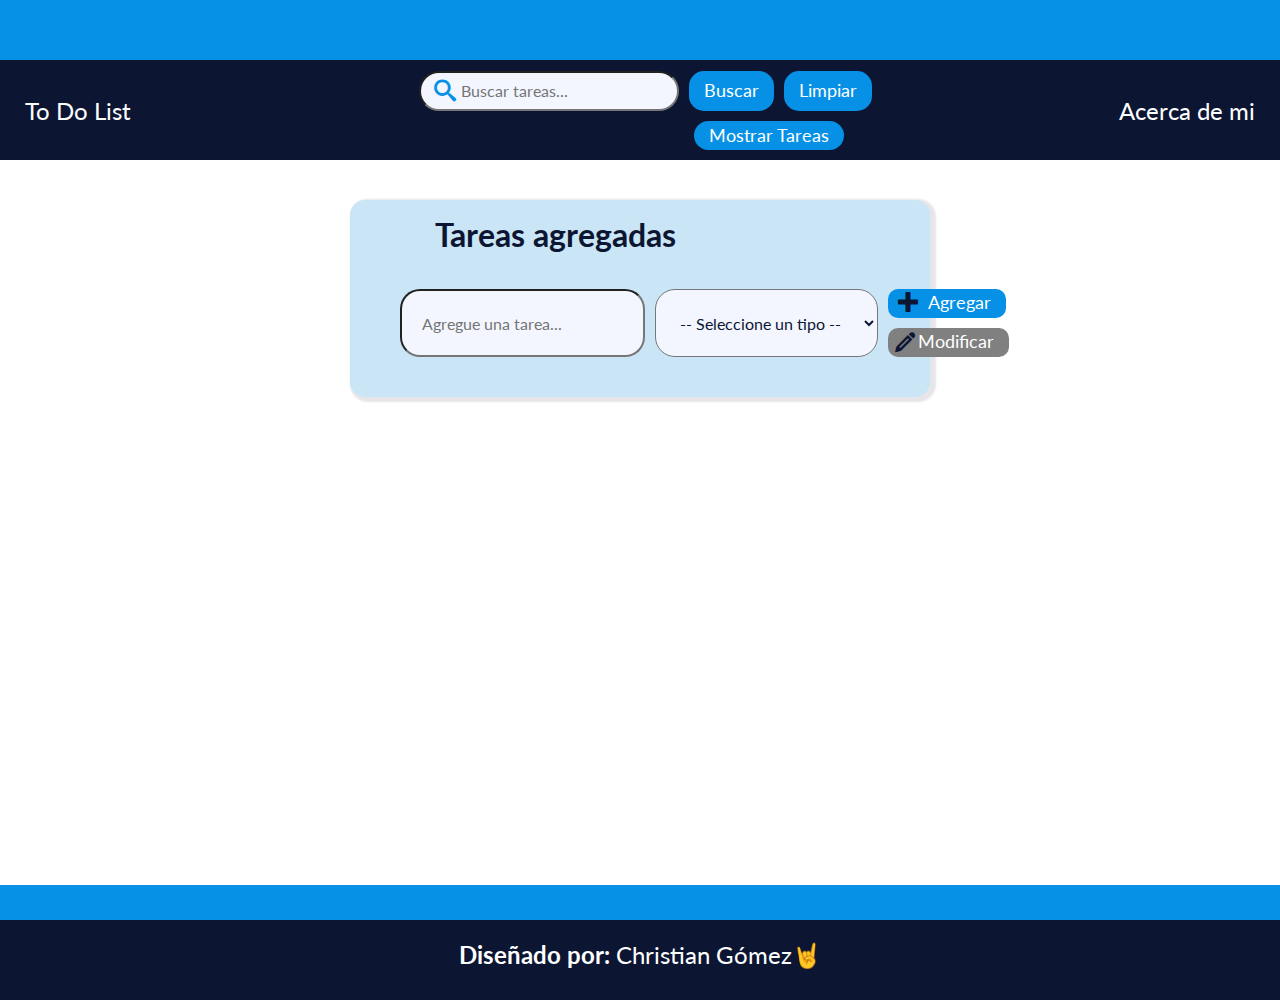
<file: front-end/index.html>
<!DOCTYPE html>
<html lang="en">
<head>
    <meta charset="UTF-8">
    <meta http-equiv="X-UA-Compatible" content="IE=edge">
    <meta name="viewport" content="width=device-width, initial-scale=1.0">
    <link rel="preconnect" href="https://fonts.gstatic.com">
    <link href="https://fonts.googleapis.com/css2?family=Lato:ital,wght@0,300;0,400;1,300;1,400&display=swap" rel="stylesheet">
    <link rel="stylesheet" href="./css/style.css">
    <link rel="stylesheet" href="./assets/fonts/style.css">
    <title>Tasks - To Do</title>
</head>
<body>
    <header>
        <section class="header-section"></section>
        <nav class="header-nav">
            <div class="header-nav_title">To Do List</div>
            <div class="header-nav_buttons">
                <form id="search_form">
                    <div class="header-nav_title_input_Search">
                        <i class="icon-search"></i>
                        <input type="search" id="seekTask" placeholder="Buscar tareas..." class="header-nav_input">
                    </div>
                    <button type="submit" class="header-nav_button">Buscar</button>
                    <button id="clean" class="header-nav_button">Limpiar</button>
                </form>
                <button id="show" class="header-nav_button">Mostrar Tareas</button>
            </div>
            <div class="header-nav_about"><a href="#">Acerca de mi</a></div>
        </nav>
    </header>
    <main>
        <div class="main-div_title">
            <span class="icon-list"></span>
            <h1>Tareas agregadas</h1>
        </div>
        <div class="main-div_inputs">
            <form id="tasks_form">
                <input type="text" id="task" placeholder="Agregue una tarea..." required>
                <select id="task_type">
                    <option value="novalido">-- Seleccione un tipo --</option>
                    <option value="Universidad">Universidad</option>
                    <option value="Trabajo">Trabajo</option>
                    <option value="Personal">Personal</option>
                </select>
                <div class="main-div_inputs_plus_button">
                    <span class="icon-plus"></span>
                    <input type="submit" value="Agregar" id="idbotton" class="buttons">
                    <span class="icon-pencil"></span>
                    <input type="button" value="Modificar" id="update_data">
                </div>
            </form>
        </div>
        <div id="tasks_type_list"></div>
        <!-- <div id="tasks_without_type_list" class="main-div_list2"></div> -->
        <!-- <div class="main-div_list">
            <div class="main-div_list_check" id="${i}">
                <input type="checkbox" id="cbox${i}" class="checkbox">
                <label for="cbox">${arrayTareas[i].tarea}</label>
            </div>
            <div class="main-div_list_items">
                <div class="main-div_list_tipo">
                    <label for="tipo">${arrayTareas[i].tipo}</label>
                </div>
                <div class="main-div_list_buttons_update">
                    <span class="icon-loop"></span>
                    <button class="actualizar" id="actualizar${[i]}">Actualizar</button>
                </div>
                <div class="main-div_list_buttons_delete">
                    <span class="icon-bin"></span>
                    <button class="borrar" id="borrar${[i]}">Borrar</button>
                </div>
            </div>
        </div> -->
        <!-- <div class="main-div_list2">
            <div class="main-div_list_check" id="${i}">
                <input type="checkbox" id="cbox${i}" class="checkbox">
                <label for="cbox1">${arrayTareas[i].tarea}</label>
            </div>
            <div class="main-div_list_items">
                <div class="main-div_list_tipo">
                <label for="tipo" style="visibility: hidden;">${arrayTareas[i].tipo}</label>
                </div>
                <div class="main-div_list_buttons_update">
                    <span class="icon-loop"></span>
                    <button class="actualizar" id="actualizar${[i]}">Actualizar</button>
                </div>
                <div class="main-div_list_buttons_delete">
                    <span class="icon-bin"></span>
                    <button class="borrar" id="borrar${[i]}">Borrar</button>
                </div>
            </div>
        </div> -->
    
    </main>
    <footer>
            <p> <strong>Diseñado por:</strong> Christian Gómez🤘</p>
    </footer>
    <script src="./scripts/app.js"></script>
</body>
</html>
</file>
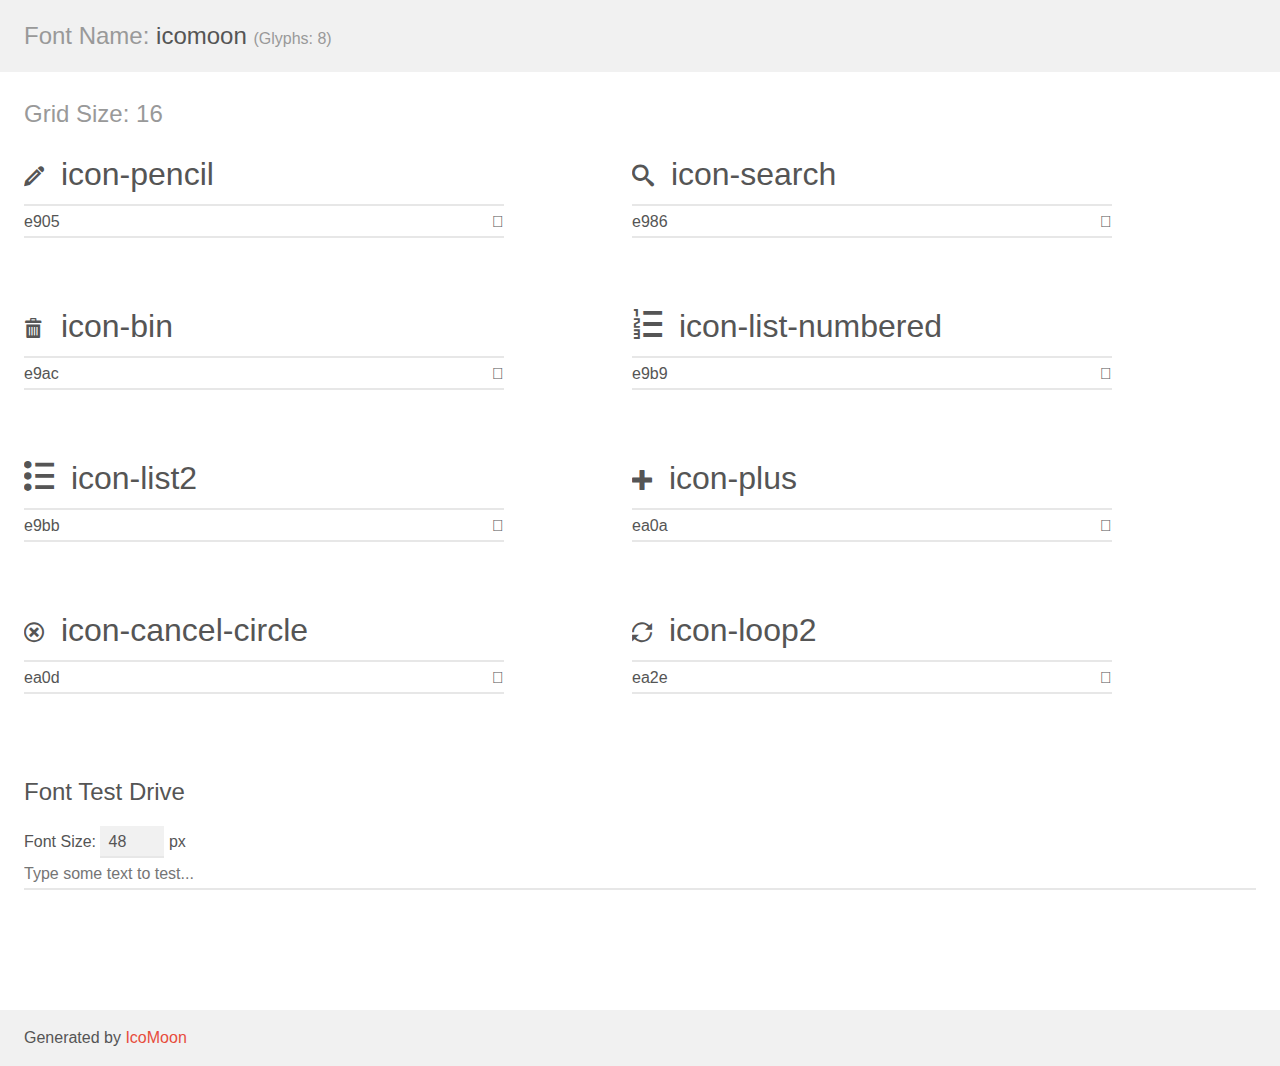
<file: front-end/assets/fonts/demo.html>
<!doctype html>
<html>
<head>
    <meta charset="utf-8">
    <title>IcoMoon Demo</title>
    <meta name="description" content="An Icon Font Generated By IcoMoon.io">
    <meta name="viewport" content="width=device-width, initial-scale=1">
    <link rel="stylesheet" href="demo-files/demo.css">
    <link rel="stylesheet" href="style.css"></head>
<body>
    <div class="bgc1 clearfix">
        <h1 class="mhmm mvm"><span class="fgc1">Font Name:</span> icomoon <small class="fgc1">(Glyphs:&nbsp;8)</small></h1>
    </div>
    <div class="clearfix mhl ptl">
        <h1 class="mvm mtn fgc1">Grid Size: 16</h1>
        <div class="glyph fs1">
            <div class="clearfix bshadow0 pbs">
                <span class="icon-pencil"></span>
                <span class="mls"> icon-pencil</span>
            </div>
            <fieldset class="fs0 size1of1 clearfix hidden-false">
                <input type="text" readonly value="e905" class="unit size1of2" />
                <input type="text" maxlength="1" readonly value="&#xe905;" class="unitRight size1of2 talign-right" />
            </fieldset>
            <div class="fs0 bshadow0 clearfix hidden-true">
                <span class="unit pvs fgc1">liga: </span>
                <input type="text" readonly value="pencil, write" class="liga unitRight" />
            </div>
        </div>
        <div class="glyph fs1">
            <div class="clearfix bshadow0 pbs">
                <span class="icon-search"></span>
                <span class="mls"> icon-search</span>
            </div>
            <fieldset class="fs0 size1of1 clearfix hidden-false">
                <input type="text" readonly value="e986" class="unit size1of2" />
                <input type="text" maxlength="1" readonly value="&#xe986;" class="unitRight size1of2 talign-right" />
            </fieldset>
            <div class="fs0 bshadow0 clearfix hidden-true">
                <span class="unit pvs fgc1">liga: </span>
                <input type="text" readonly value="search, magnifier" class="liga unitRight" />
            </div>
        </div>
        <div class="glyph fs1">
            <div class="clearfix bshadow0 pbs">
                <span class="icon-bin"></span>
                <span class="mls"> icon-bin</span>
            </div>
            <fieldset class="fs0 size1of1 clearfix hidden-false">
                <input type="text" readonly value="e9ac" class="unit size1of2" />
                <input type="text" maxlength="1" readonly value="&#xe9ac;" class="unitRight size1of2 talign-right" />
            </fieldset>
            <div class="fs0 bshadow0 clearfix hidden-true">
                <span class="unit pvs fgc1">liga: </span>
                <input type="text" readonly value="bin, trashcan" class="liga unitRight" />
            </div>
        </div>
        <div class="glyph fs1">
            <div class="clearfix bshadow0 pbs">
                <span class="icon-list-numbered"></span>
                <span class="mls"> icon-list-numbered</span>
            </div>
            <fieldset class="fs0 size1of1 clearfix hidden-false">
                <input type="text" readonly value="e9b9" class="unit size1of2" />
                <input type="text" maxlength="1" readonly value="&#xe9b9;" class="unitRight size1of2 talign-right" />
            </fieldset>
            <div class="fs0 bshadow0 clearfix hidden-true">
                <span class="unit pvs fgc1">liga: </span>
                <input type="text" readonly value="list-numbered, options" class="liga unitRight" />
            </div>
        </div>
        <div class="glyph fs1">
            <div class="clearfix bshadow0 pbs">
                <span class="icon-list2"></span>
                <span class="mls"> icon-list2</span>
            </div>
            <fieldset class="fs0 size1of1 clearfix hidden-false">
                <input type="text" readonly value="e9bb" class="unit size1of2" />
                <input type="text" maxlength="1" readonly value="&#xe9bb;" class="unitRight size1of2 talign-right" />
            </fieldset>
            <div class="fs0 bshadow0 clearfix hidden-true">
                <span class="unit pvs fgc1">liga: </span>
                <input type="text" readonly value="list2, todo2" class="liga unitRight" />
            </div>
        </div>
        <div class="glyph fs1">
            <div class="clearfix bshadow0 pbs">
                <span class="icon-plus"></span>
                <span class="mls"> icon-plus</span>
            </div>
            <fieldset class="fs0 size1of1 clearfix hidden-false">
                <input type="text" readonly value="ea0a" class="unit size1of2" />
                <input type="text" maxlength="1" readonly value="&#xea0a;" class="unitRight size1of2 talign-right" />
            </fieldset>
            <div class="fs0 bshadow0 clearfix hidden-true">
                <span class="unit pvs fgc1">liga: </span>
                <input type="text" readonly value="plus, add" class="liga unitRight" />
            </div>
        </div>
        <div class="glyph fs1">
            <div class="clearfix bshadow0 pbs">
                <span class="icon-cancel-circle"></span>
                <span class="mls"> icon-cancel-circle</span>
            </div>
            <fieldset class="fs0 size1of1 clearfix hidden-false">
                <input type="text" readonly value="ea0d" class="unit size1of2" />
                <input type="text" maxlength="1" readonly value="&#xea0d;" class="unitRight size1of2 talign-right" />
            </fieldset>
            <div class="fs0 bshadow0 clearfix hidden-true">
                <span class="unit pvs fgc1">liga: </span>
                <input type="text" readonly value="cancel-circle, close" class="liga unitRight" />
            </div>
        </div>
        <div class="glyph fs1">
            <div class="clearfix bshadow0 pbs">
                <span class="icon-loop2"></span>
                <span class="mls"> icon-loop2</span>
            </div>
            <fieldset class="fs0 size1of1 clearfix hidden-false">
                <input type="text" readonly value="ea2e" class="unit size1of2" />
                <input type="text" maxlength="1" readonly value="&#xea2e;" class="unitRight size1of2 talign-right" />
            </fieldset>
            <div class="fs0 bshadow0 clearfix hidden-true">
                <span class="unit pvs fgc1">liga: </span>
                <input type="text" readonly value="loop2, repeat2" class="liga unitRight" />
            </div>
        </div>
    </div>

    <!--[if gt IE 8]><!-->
    <div class="mhl clearfix mbl">
        <h1>Font Test Drive</h1>
        <label>
            Font Size: <input id="fontSize" type="number" class="textbox0 mbm"
            min="8" value="48" />
            px
        </label>
        <input id="testText" type="text" class="phl size1of1 mvl"
        placeholder="Type some text to test..." value=""/>
        <div id="testDrive" class="icon-" style="font-family: icomoon">&nbsp;
        </div>
    </div>
    <!--<![endif]-->
    <div class="bgc1 clearfix">
        <p class="mhl">Generated by <a href="https://icomoon.io/app">IcoMoon</a></p>
    </div>

    <script src="demo-files/demo.js"></script>
</body>
</html>
</file>
<file: front-end/css/style.css>
:root {
    /*Colores para la Aplicación*/
    --blue-color: #0c1633;
    --ligth-blue-color: #0791e6;
    --main-color: #efd828;
    --red-color: #ff4e4e;
    --green-color: #98ca3f;
    --orange-color: #f97308;
    --input-white-color: #f4f6ff;
    --button-hover: #6cabe4;
    --button-hover-2: #05446b;
    /* Espaciado */
    --space: 12px;
    /*Tipografía*/
    --font-family: 'Lato', sans-serif;
    /* Tamaño de la letra*/
    --low: 14px;
    --normal: 16px;
    --large: 24px;
    /*Box shadow*/
    --box: 3px 2px 2px 3px #e6e5e9;
}

/*------Icons------*/
.icon-search:before {
    content: "\e903";
    color:  var(--ligth-blue-color);
    font-size: 22px;
  }

  .icon-list:before {
    content: "\e904";
    color:  var(--blue-color);
    font-size: 30px;
  }

  .icon-plus:before {
    content: "\e900";
    color:  var(--blue-color);
    font-size: 20px;
  }

  .icon-pencil:before {
    content: "\e905";
    color:  var(--blue-color);
    font-size: 20px;
  }

  .icon-loop:before {
    content: "\e901";
    color:  var(--blue-color);
    font-size: 20px;
  }

  .icon-bin:before {
    content: "\e902";
    color:  var(--blue-color);
    font-size: 20px;
  }

/*------CSS Index------*/
* {
    margin: 0;
    padding: 0;
    font-family: var(--font-family);
}

html {
    min-height: 100%;
    position: relative;
  }

header > section.header-section {
 background-color: var(--ligth-blue-color);
 width: 100%;
 height: 60px;
 grid-template-rows: repeat(2, 1fr);
}

header > nav.header-nav {
    background-color: var(--blue-color);
    color: white;
    font-size: var(--large);
    width: 100%;
    height: 100px;
    display: flex;
    align-items: center;
    justify-content: space-between;
    grid-template-columns: repeat(3, 1fr);
}

header > nav > div.header-nav_title {
    margin-left: 25px;
}

header > nav > div.header-nav_buttons form{
    display: flex;
}

header > nav > div > form >div.header-nav_title_input_Search {
    padding-left: 40px;
    position: relative;
}

header > nav > div > form > div.header-nav_title_input_Search > input.header-nav_input {
    outline: none;
    margin: 5px;
    height: 40px;
    padding: 0px 15px 0px 40px;
    border-radius: 20px;
    background-color: var(--input-white-color);
    font-size: 16px;
    color: var(--blue-color);
}

header > nav > div > form > div.header-nav_title_input_Search > i.icon-search {
    position: absolute;
    left: 60px;
    top: 12px;
}

header > nav > div > form > button.header-nav_button {
    background-color: var(--ligth-blue-color);
    color: white;
    font-size: 18px;
    margin: 5px;
    padding: 1px 15px;
    border: 0;
    line-height: 1.5;
    border-radius: 15px;
}

header > nav > div > form > button.header-nav_button:hover {
    background-color: var(--button-hover-2);
    transform: scale(1.1);
}

header > nav > div.header-nav_buttons button {
    background-color: var(--ligth-blue-color);
    color: white;
    font-size: 18px;
    margin: 5px;
    padding: 1px 15px;
    border: 0;
    line-height: 1.5;
    border-radius: 15px;
    margin-left: 320px;
}


header > nav > div.header-nav_buttons button:hover {
    background-color: var(--button-hover-2);
    transform: scale(1.1);
}

header > nav > div.header-nav_about {
    margin-right: 25px;
}

header > nav > div.header-nav_about a {
    
    text-decoration: none;
    color: white;
}
/*----------Main---------*/
main {
    margin: 40px 350px 40px;
    padding: 10px 20px;
    /* border: 1px solid red; */
    background-color: #cae5f6;
    border-radius: 15px;
    box-shadow: var(--box);
}

main > div.main-div_title {
    color: var(--blue-color);
    margin: 5px;
    margin-left: 25px;
    position: relative;
}

main > div.main-div_title h1{
    padding-left: 40px;
}

main > div.main-div_title span.icon-list {
    position: absolute;
    top: 5px
}

main div.main-div_inputs form {
    display: grid;
    grid-template-columns: repeat(3, 1fr);
    margin: 30px 25px 25px;
    justify-items: center;
    /* border: 1px solid red; */
}

main div.main-div_inputs form input[type=text] {
    outline: none;
    margin: 5px;
    padding: 5px 20px;
    border-radius: 20px;
    background-color: var(--input-white-color);
    font-size: 16px;
    color: var(--blue-color);
}

main div.main-div_inputs form select {
    display: grid;
    justify-self: end;
    outline: none;
    margin: 5px;
    padding: 5px 20px;
    border-radius: 20px;
    background-color: var(--input-white-color);
    font-size: 16px;
    color: var(--blue-color);
}

main div.main-div_inputs form div.main-div_inputs_plus_button {
    position: relative;
}

main div.main-div_inputs form div.main-div_inputs_plus_button span.icon-plus {
    position: absolute;
    top: 8px;
    left: 15px;
}

main div.main-div_inputs form div.main-div_inputs_plus_button span.icon-pencil {
    position: absolute;
    top: 48px;
    left: 12px;
}

main div.main-div_inputs form input[type=submit] {
    /* display: grid;
    justify-self: start; */
    background-color: var(--ligth-blue-color);
    color: white;
    font-size: 18px;
    margin: 5px;
    padding: 0px 15px 2px 40px;
    border: 0;
    line-height: 1.5;
    border-radius: 10px;
}

main div.main-div_inputs form input[type=submit]:hover {
    background-color: var(--button-hover);
    /* transform: scale(1.1); */
}

main div.main-div_inputs form input[type="button"] {
    background-color: var(--ligth-blue-color);
    color: white;
    font-size: 18px;
    margin: 5px;
    padding: 0px 15px 2px 30px;
    border: 0;
    line-height: 1.5;
    border-radius: 10px;
}

main div.main-div_inputs form input[type="button"]:hover {
    background-color: var(--button-hover);
    /* transform: scale(1.1); */
}

main div.main-div_list {
    display: grid;
    grid-template-rows: repeat(2, 1fr); 
    margin: 35px 25px 25px;
    padding: 10px;
    justify-items: center;
    align-items: center;
    background-color: var(--button-hover);
    border-radius: 20px;
    color: var(--blue-color);
    font-size: var(--large);
}

main div.main-div_list div.main-div_list_check {
    justify-self: start;
    margin-top: 5px;
    margin-left: 15px;
}

main div.main-div_list div.main-div_list_check input[type=checkbox].checkbox {
    zoom: 1.5;
}

main div.main-div_list div.main-div_list_check label{
    margin-left: 5px;
    font-size: 25px;
    color: white;
    font-weight: 400;
}

main div.main-div_list div.main-div_list_items {
    display: grid;
    grid-template-columns: 250px 1fr 1fr
}

main div.main-div_list div.main-div_list_tipo {
    margin-top: 5px;
}

main div.main-div_list div.main-div_list_tipo label{
    background-color: var(--green-color);
    border-radius: 25px;
    padding: 3px 15px;
    font-size: 20px;
    margin-left: 3px;
}

/* main div.main-div_list div.main-div_list_buttons {
    display: flex;
} */

main div.main-div_list div.main-div_list_items div.main-div_list_buttons_update {
    position: relative;
    
}

main div.main-div_list div.main-div_list_items div.main-div_list_buttons_update span.icon-loop2 {
    position: absolute;
    top: 6px;
    left: 15px;
}

main div.main-div_list div.main-div_list_items div.main-div_list_buttons_delete {
    position: relative;
}

main div.main-div_list div.main-div_list_items div.main-div_list_buttons_delete span.icon-bin {
    position: absolute;
    top: 6px;
    left: 15px;
}

main div.main-div_list div.main-div_list_items button {
    /* background-color: var(--ligth-blue-color); */
    color: white;
    font-size: 18px;
    margin: 5px;
    padding: 0px 15px 2px 40px;
    border: 0;
    line-height: 1.5;
    border-radius: 10px;
}

main div.main-div_list div.main-div_list_items div.main-div_list_buttons_update button {
    background-color: var(--orange-color);
}

main div.main-div_list div.main-div_list_items div.main-div_list_buttons_update button:hover {
    background-color: #ffc904;
}


main div.main-div_list div.main-div_list_items div.main-div_list_buttons_delete button {
    background-color: var(--red-color)
}

main div.main-div_list div.main-div_list_items div.main-div_list_buttons_delete button:hover {
    background-color: #f97272;
}

/*----Cuando no tiene Tipo----*/

main div.main-div_list2 {
    display: grid;
    grid-template-rows: repeat(2, 1fr); 
    margin: 35px 25px 25px;
    padding: 10px;
    justify-items: center;
    align-items: center;
    background-color: var(--button-hover);
    border-radius: 20px;
    color: var(--blue-color);
    font-size: var(--large);
}

main div.main-div_list2 div.main-div_list_check {
    justify-self: start;
    margin-top: 5px;
    margin-left: 15px;
}

main div.main-div_list2 div.main-div_list_check input[type=checkbox].checkbox {
    zoom: 1.5;
}

main div.main-div_list2 div.main-div_list_check label {
    margin-left: 5px;
    font-size: 25px;
    color: white;
    font-weight: 400;
}

main div.main-div_list2 div.main-div_list_items {
    display: grid;
    grid-template-columns: 250px 1fr 1fr
}

main div.main-div_list2 div.main-div_list_items div.main-div_list_buttons_update {
    position: relative;
    
}

main div.main-div_list2 div.main-div_list_items div.main-div_list_buttons_update span.icon-loop2 {
    position: absolute;
    top: 6px;
    left: 15px;
}

main div.main-div_list2 div.main-div_list_items div.main-div_list_buttons_delete {
    position: relative;
}

main div.main-div_list2 div.main-div_list_items div.main-div_list_buttons_delete span.icon-bin {
    position: absolute;
    top: 6px;
    left: 15px;
}

main div.main-div_list2 div.main-div_list_items button {
    /* background-color: var(--ligth-blue-color); */
    color: white;
    font-size: 18px;
    margin: 5px;
    padding: 0px 15px 2px 40px;
    border: 0;
    line-height: 1.5;
    border-radius: 10px;
}

main div.main-div_list2 div.main-div_list_items div.main-div_list_buttons_update button {
    background-color: var(--orange-color);
}

main div.main-div_list2 div.main-div_list_items div.main-div_list_buttons_update button:hover {
    background-color: #ffc904;
}


main div.main-div_list2 div.main-div_list_items div.main-div_list_buttons_delete button {
    background-color: var(--red-color)
}

main div.main-div_list2 div.main-div_list_items div.main-div_list_buttons_delete button:hover {
    background-color: #f97272;
}

/*----------Footer---------*/

footer {
    position: absolute;
    z-index: -1;
    bottom: -100px;
    width: 100%;
    height: 80px;
    border-top: 35px solid var(--ligth-blue-color);
    text-align: center;
    font-size: var(--large);
    color: white;
    background-color: var(--blue-color);
}

footer p {
    margin-top: 20px;
}
</file>
<file: front-end/assets/fonts/style.css>
@font-face {
  font-family: 'icomoon';
  src:  url('fonts/icomoon.eot?5py95g');
  src:  url('fonts/icomoon.eot?5py95g#iefix') format('embedded-opentype'),
    url('fonts/icomoon.ttf?5py95g') format('truetype'),
    url('fonts/icomoon.woff?5py95g') format('woff'),
    url('fonts/icomoon.svg?5py95g#icomoon') format('svg');
  font-weight: normal;
  font-style: normal;
  font-display: block;
}

[class^="icon-"], [class*=" icon-"] {
  /* use !important to prevent issues with browser extensions that change fonts */
  font-family: 'icomoon' !important;
  speak: never;
  font-style: normal;
  font-weight: normal;
  font-variant: normal;
  text-transform: none;
  line-height: 1;

  /* Better Font Rendering =========== */
  -webkit-font-smoothing: antialiased;
  -moz-osx-font-smoothing: grayscale;
}

.icon-pencil:before {
  content: "\e905";
  color:  var(--blue-color);
  font-size: 20px;
}
.icon-search:before {
  content: "\e986";
  color:  var(--ligth-blue-color);
  font-size: 22px;
}
.icon-bin:before {
  content: "\e9ac";
  color:  var(--blue-color);
  font-size: 20px;
}
.icon-list-numbered:before {
  content: "\e9b9";
  color:  var(--blue-color);
  font-size: 30px;
}
.icon-list2:before {
  content: "\e9bb";
  color:  var(--blue-color);
  font-size: 30px;
}
.icon-plus:before {
  content: "\ea0a";
  color:  var(--blue-color);
  font-size: 20px;
}
.icon-cancel-circle:before {
  content: "\ea0d";
  color:  var(--blue-color);
  font-size: 20px;
}
.icon-loop2:before {
  content: "\ea2e";
  color:  var(--blue-color);
  font-size: 20px;
}
.icon-loop:before {
  content: "\e901";
  color:  var(--blue-color);
  font-size: 20px;
}
</file>
<file: front-end/assets/fonts/demo-files/demo.css>
body {
  padding: 0;
  margin: 0;
  font-family: sans-serif;
  font-size: 1em;
  line-height: 1.5;
  color: #555;
  background: #fff;
}
h1 {
  font-size: 1.5em;
  font-weight: normal;
}
small {
  font-size: .66666667em;
}
a {
  color: #e74c3c;
  text-decoration: none;
}
a:hover, a:focus {
  box-shadow: 0 1px #e74c3c;
}
.bshadow0, input {
  box-shadow: inset 0 -2px #e7e7e7;
}
input:hover {
  box-shadow: inset 0 -2px #ccc;
}
input, fieldset {
  font-family: sans-serif;
  font-size: 1em;
  margin: 0;
  padding: 0;
  border: 0;
}
input {
  color: inherit;
  line-height: 1.5;
  height: 1.5em;
  padding: .25em 0;
}
input:focus {
  outline: none;
  box-shadow: inset 0 -2px #449fdb;
}
.glyph {
  font-size: 16px;
  width: 15em;
  padding-bottom: 1em;
  margin-right: 4em;
  margin-bottom: 1em;
  float: left;
  overflow: hidden;
}
.liga {
  width: 80%;
  width: calc(100% - 2.5em);
}
.talign-right {
  text-align: right;
}
.talign-center {
  text-align: center;
}
.bgc1 {
  background: #f1f1f1;
}
.fgc1 {
  color: #999;
}
.fgc0 {
  color: #000;
}
p {
  margin-top: 1em;
  margin-bottom: 1em;
}
.mvm {
  margin-top: .75em;
  margin-bottom: .75em;
}
.mtn {
  margin-top: 0;
}
.mtl, .mal {
  margin-top: 1.5em;
}
.mbl, .mal {
  margin-bottom: 1.5em;
}
.mal, .mhl {
  margin-left: 1.5em;
  margin-right: 1.5em;
}
.mhmm {
  margin-left: 1em;
  margin-right: 1em;
}
.mls {
  margin-left: .25em;
}
.ptl {
  padding-top: 1.5em;
}
.pbs, .pvs {
  padding-bottom: .25em;
}
.pvs, .pts {
  padding-top: .25em;
}
.unit {
  float: left;
}
.unitRight {
  float: right;
}
.size1of2 {
  width: 50%;
}
.size1of1 {
  width: 100%;
}
.clearfix:before, .clearfix:after {
  content: " ";
  display: table;
}
.clearfix:after {
  clear: both;
}
.hidden-true {
  display: none;
}
.textbox0 {
  width: 3em;
  background: #f1f1f1;
  padding: .25em .5em;
  line-height: 1.5;
  height: 1.5em;
}
#testDrive {
  display: block;
  padding-top: 24px;
  line-height: 1.5;
}
.fs0 {
  font-size: 16px;
}
.fs1 {
  font-size: 32px;
}
</file>
